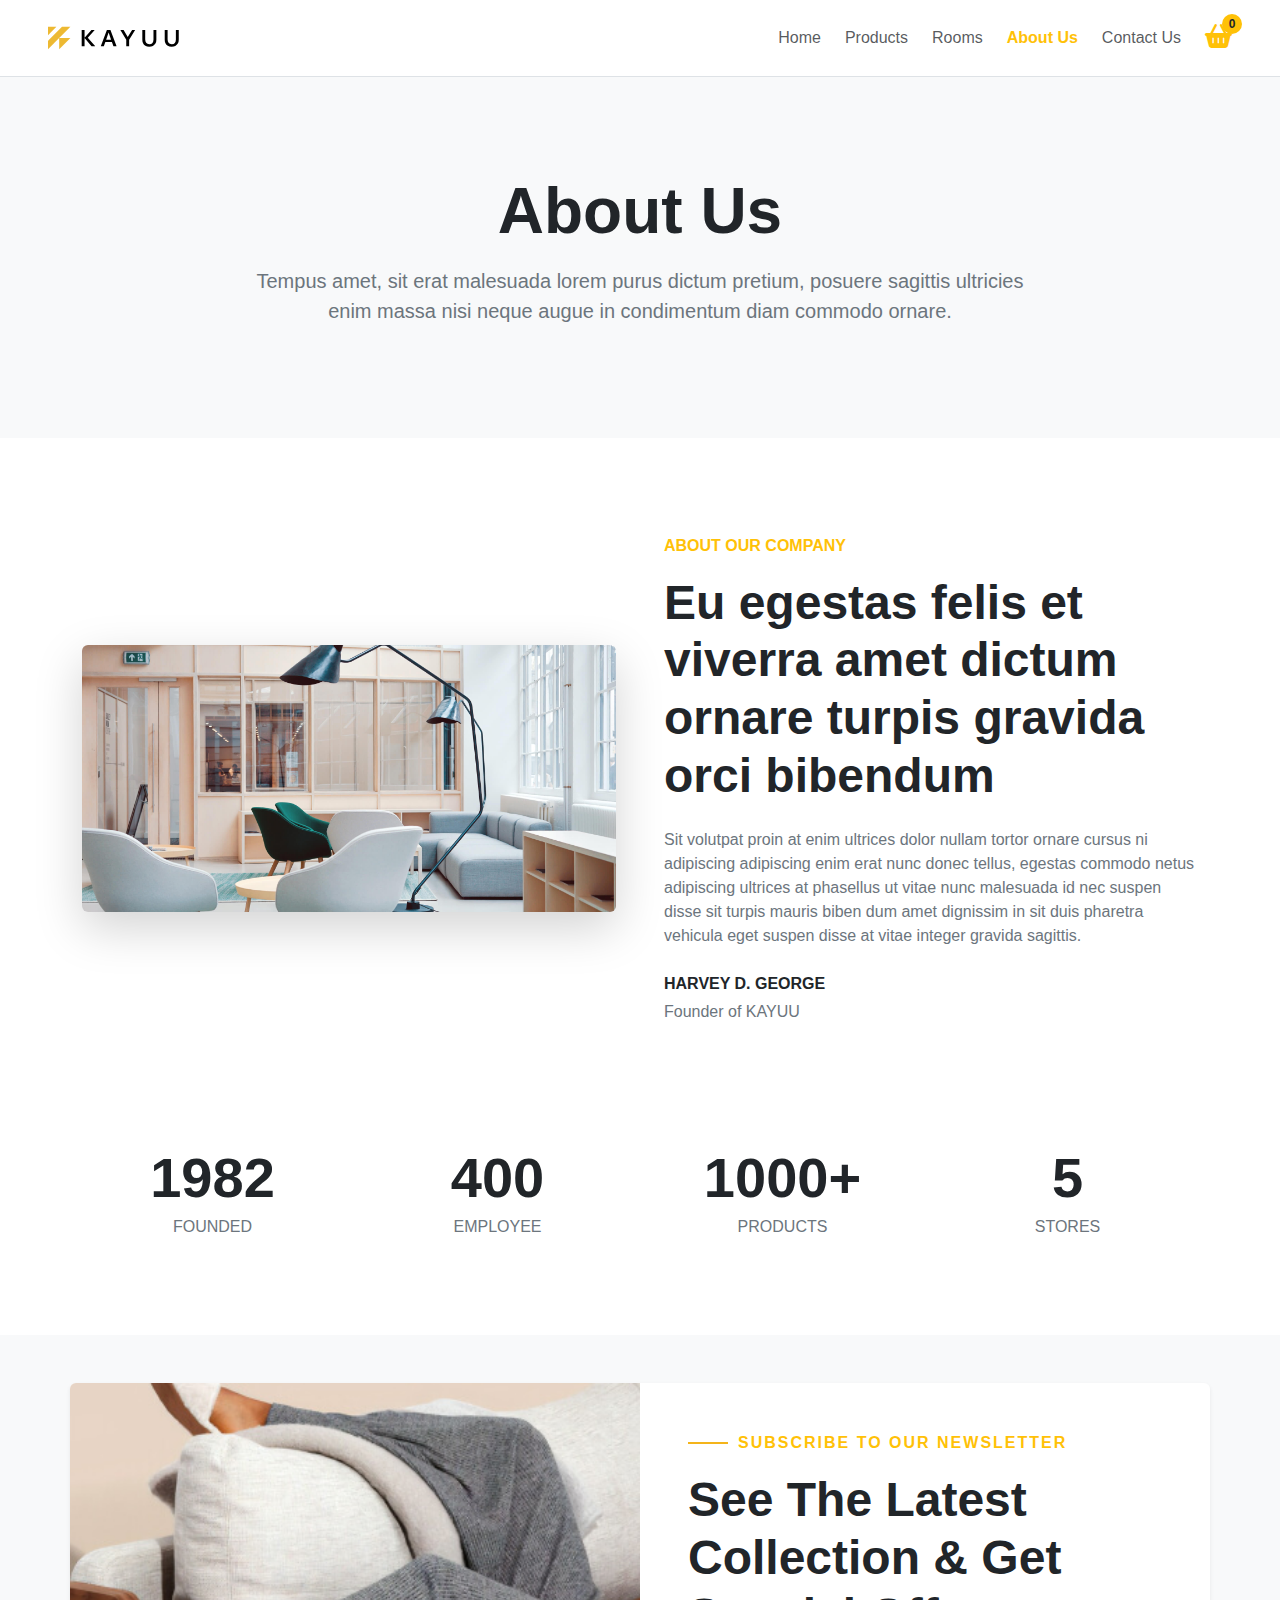
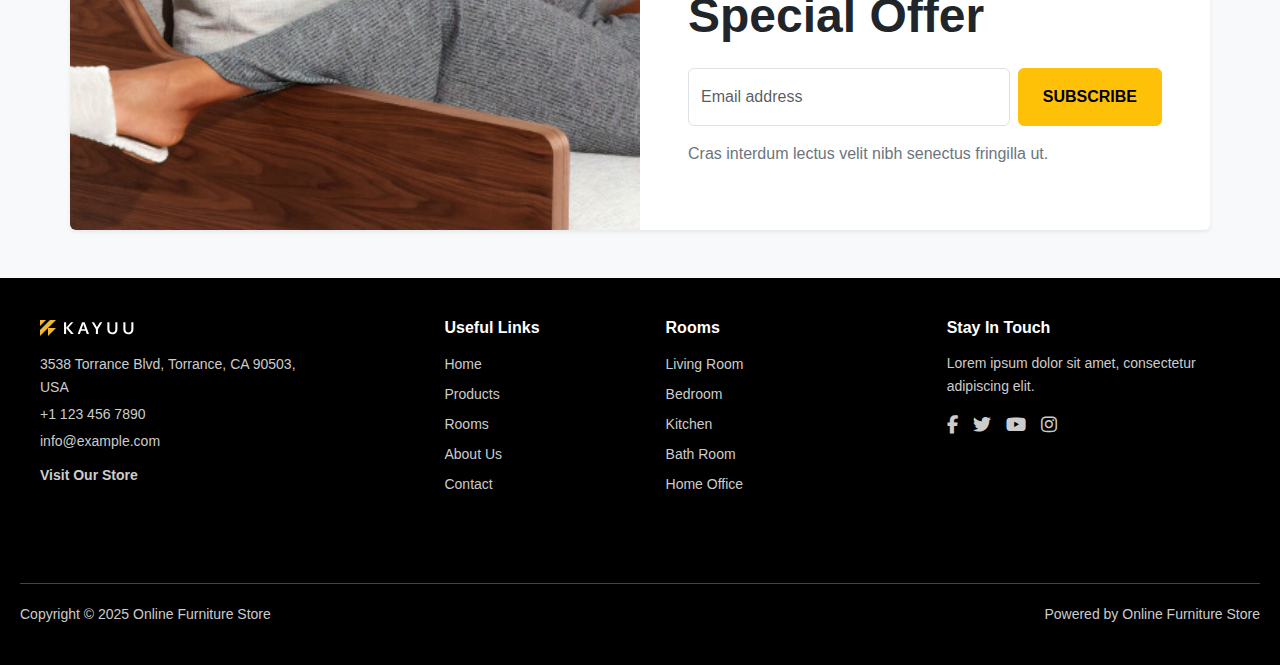
<file: aboutus.html>
<!DOCTYPE html>
<html lang="en">

<head>
  <meta charset="UTF-8">
  <meta name="viewport" content="width=device-width, initial-scale=1.0">
  <title>About Us - Online Furniture Store</title>
  <link href="https://cdn.jsdelivr.net/npm/bootstrap@5.3.3/dist/css/bootstrap.min.css" rel="stylesheet" />
  <link rel="stylesheet" href="https://cdnjs.cloudflare.com/ajax/libs/font-awesome/6.4.0/css/all.min.css" />
  <link rel="stylesheet" href="style.css">
</head>

<body id="top">
  <header class="bg-white border-bottom">
    <div class="container-fluid px-5">
      <div class="d-flex align-items-center py-4">
        <a href="index.html">
          <img src="img/kayuu-logo-dark.svg" alt="KAYUU logo" style="width: 140px" />
        </a>

        <nav class="d-none d-lg-block ms-auto">
          <ul class="list-unstyled d-flex gap-4 m-0">
            <li><a href="index.html" class="text-muted text-decoration-none">Home</a></li>
            <li><a href="product.html" class="text-muted text-decoration-none">Products</a></li>
            <li><a href="room.html" class="text-muted text-decoration-none">Rooms</a></li>
            <li><a href="aboutus.html" class="text-warning text-decoration-none fw-bold">About Us</a></li>
            <li><a href="contactus.html" class="text-muted text-decoration-none">Contact Us</a></li>
          </ul>
        </nav>

        <div class="cart cart-icon d-none d-lg-block position-relative ms-4">
          <i class="fa-solid fa-basket-shopping text-warning fs-4"></i>
          <span
            class="count cart-count position-absolute top-0 start-100 translate-middle badge rounded-circle bg-warning text-dark">0</span>
        </div>

        <div class="d-lg-none d-flex align-items-center gap-3 ms-auto">
          <div class="cart-icon position-relative">
            <i class="fa-solid fa-basket-shopping text-warning fs-4"></i>
            <span
              class="cart-count position-absolute top-0 start-100 translate-middle badge rounded-circle bg-warning text-dark"
              style="font-size: 0.7rem;">0</span>
          </div>
          <button class="btn btn-light border" type="button" data-bs-toggle="offcanvas" data-bs-target="#offcanvasNavbar"
            aria-controls="offcanvasNavbar">
            <i class="fa-solid fa-bars text-muted fs-4"></i>
          </button>
        </div>
      </div>
    </div>
  </header>

  <div class="offcanvas offcanvas-end bg-white" tabindex="-1" id="offcanvasNavbar"
    aria-labelledby="offcanvasNavbarLabel">
    <div class="offcanvas-header">
      <h5 class="offcanvas-title text-dark" id="offcanvasNavbarLabel">Menu</h5>
      <button type="button" class="btn-close" data-bs-dismiss="offcanvas" aria-label="Close"></button>
    </div>
    <div class="offcanvas-body">
      <ul class="navbar-nav justify-content-end flex-grow-1 pe-3">
        <li class="nav-item"><a class="nav-link text-dark" href="index.html">Home</a></li>
        <li class="nav-item"><a class="nav-link text-dark" href="#">Products</a></li>
        <li class="nav-item"><a class="nav-link text-dark" href="room.html">Rooms</a></li>
        <li class="nav-item"><a class="nav-link active text-warning fw-bold" aria-current="page" href="aboutus.html">About
            Us</a></li>
        <li class="nav-item"><a class="nav-link text-dark" href="contactus.html">Contact Us</a></li>
      </ul>
    </div>
  </div>

  <main>
    <section class="bg-light text-center py-5">
      <div class="container py-5">
        <h1 class="display-3 fw-bold mb-3">About Us</h1>
        <p class="lead text-secondary mx-auto" style="max-width: 800px">
          Tempus amet, sit erat malesuada lorem purus dictum pretium, posuere sagittis ultricies enim massa nisi neque
          augue in condimentum diam commodo ornare.
        </p>
      </div>
    </section>

    <section class="about-company-section py-5">
      <div class="container py-5">
        <div class="row g-5 align-items-center">
          <div class="col-12 col-lg-6">
            <img src="img/about-furniture-store-img.jpg" class="img-fluid rounded shadow-lg"
              alt="A well-lit and modern office space with a minimalist design" />
          </div>
          <div class="col-12 col-lg-6 text-center text-lg-start">
            <span class="tag text-uppercase text-warning fw-bold d-block mb-3">
              ABOUT OUR COMPANY
            </span>
            <h2 class="display-5 fw-bold mb-4">
              Eu egestas felis et viverra amet dictum ornare turpis gravida orci bibendum
            </h2>
            <p class="text-secondary mb-4">
              Sit volutpat proin at enim ultrices dolor nullam tortor ornare cursus ni adipiscing adipiscing enim erat
              nunc donec tellus, egestas commodo netus adipiscing ultrices at phasellus ut vitae nunc malesuada id nec
              suspen disse sit turpis mauris biben dum amet dignissim in sit duis pharetra vehicula eget suspen disse at
              vitae integer gravida sagittis.
            </p>
            <p class="fw-bold text-dark mb-1">HARVEY D. GEORGE</p>
            <p class="text-secondary mb-0">Founder of KAYUU</p>
          </div>
        </div>

        <div class="row text-center mt-5 pt-5 g-4">
          <div class="col-6 col-md-3">
            <div class="statistic-item">
              <h3 class="display-4 fw-bold text-dark mb-1">1982</h3>
              <p class="text-secondary text-uppercase mb-0">Founded</p>
            </div>
          </div>
          <div class="col-6 col-md-3">
            <div class="statistic-item">
              <h3 class="display-4 fw-bold text-dark mb-1">400</h3>
              <p class="text-secondary text-uppercase mb-0">Employee</p>
            </div>
          </div>
          <div class="col-6 col-md-3">
            <div class="statistic-item">
              <h3 class="display-4 fw-bold text-dark mb-1">1000+</h3>
              <p class="text-secondary text-uppercase mb-0">Products</p>
            </div>
          </div>
          <div class="col-6 col-md-3">
            <div class="statistic-item">
              <h3 class="display-4 fw-bold text-dark mb-1">5</h3>
              <p class="text-secondary text-uppercase mb-0">Stores</p>
            </div>
          </div>
        </div>
      </div>
    </section>

    <section class="newsletter-promo py-5 bg-light">
      <div class="container rounded shadow-sm bg-white overflow-hidden p-0">
        <div class="row g-0">
          <div class="col-12 col-lg-6">
            <div class="promo-image h-100">
              <img src="img/newsletter-banner-img.jpg" class="img-fluid w-100 h-100 object-fit-cover"
                alt="Person relaxing on a couch" />
            </div>
          </div>
          <div class="col-12 col-lg-6 d-flex flex-column justify-content-center p-5 text-center text-lg-start">
            <span class="tag text-uppercase text-warning fw-bold d-block mb-3">SUBSCRIBE TO OUR NEWSLETTER</span>
            <h2 class="display-5 fw-bold mb-4">See The Latest Collection & Get Special Offer</h2>
            <form action="#" method="post" class="newsletter-form d-flex flex-column flex-sm-row">
              <div class="flex-grow-1 mb-3 mb-sm-0 me-sm-2">
                <input type="email" name="email" class="form-control rounded-2 py-3" placeholder="Email address"
                  required />
              </div>
              <button type="submit" class="btn btn-warning py-3 px-4 fw-bold">SUBSCRIBE</button>
            </form>
            <p class="mt-3 text-secondary">
              Cras interdum lectus velit nibh senectus fringilla ut.
            </p>
          </div>
        </div>
      </div>
    </section>
  </main>

  <footer style="background-color: #000000; color: #ffffff; padding: 40px 20px;">
    <div class="container-fluid">
      <div class="row justify-content-between" style="padding-bottom: 25px; margin-bottom: 20px;">
        <div class="col-lg-3 col-md-6 mb-3" style="padding-left: 20px; padding-right: 20px;"> <img
            src="img/kayuu-logo-white.svg" alt="KAYUU" style="width: 100px; margin-bottom: 15px;" />
          <p style="color: #cccccc; font-size: 14px; line-height: 1.6; margin-bottom: 5px;">3538 Torrance Blvd,
            Torrance, CA 90503, USA</p>
          <p style="color: #cccccc; font-size: 14px; line-height: 1.6; margin-bottom: 5px;">+1 123 456 7890</p>
          <p style="color: #cccccc; font-size: 14px; line-height: 1.6; margin-bottom: 10px;">info@example.com</p> <a
            href="#" style="color: #cccccc; font-size: 14px; font-weight: 600; text-decoration: none;">Visit Our
            Store</a>
        </div>
        <div class="col-lg-2 col-md-3 col-6 mb-3" style="padding-left: 80px; padding-right: 20px;">
          <h5 style="color: #ffffff; font-size: 16px; font-weight: 600; margin-bottom: 15px;">Useful Links</h5>
          <ul style="list-style: none; padding: 0; margin: 0;">
            <li style="margin-bottom: 6px;"><a href="index.html"
                style="color: #cccccc; font-size: 14px; text-decoration: none;">Home</a></li>
            <li style="margin-bottom: 6px;"><a href="product.html"
                style="color: #cccccc; font-size: 14px; text-decoration: none;">Products</a></li>
            <li style="margin-bottom: 6px;"><a href="room.html"
                style="color: #cccccc; font-size: 14px; text-decoration: none;">Rooms</a></li>
            <li style="margin-bottom: 6px;"><a href="aboutus.html"
                style="color: #cccccc; font-size: 14px; text-decoration: none;">About Us</a></li>
            <li style="margin-bottom: 6px;"><a href="contactus.html"
                style="color: #cccccc; font-size: 14px; text-decoration: none;">Contact</a></li>
          </ul>
        </div>
        <div class="col-lg-2 col-md-3 col-6 mb-3" style="padding-left: 60px; padding-right: 20px;">
          <h5 style="color: #ffffff; font-size: 16px; font-weight: 600; margin-bottom: 15px;">Rooms</h5>
          <ul style="list-style: none; padding: 0; margin: 0;">
            <li style="margin-bottom: 6px;"><a href="#"
                style="color: #cccccc; font-size: 14px; text-decoration: none;">Living Room</a></li>
            <li style="margin-bottom: 6px;"><a href="#"
                style="color: #cccccc; font-size: 14px; text-decoration: none;">Bedroom</a></li>
            <li style="margin-bottom: 6px;"><a href="#"
                style="color: #cccccc; font-size: 14px; text-decoration: none;">Kitchen</a></li>
            <li style="margin-bottom: 6px;"><a href="#"
                style="color: #cccccc; font-size: 14px; text-decoration: none;">Bath Room</a></li>
            <li style="margin-bottom: 6px;"><a href="#"
                style="color: #cccccc; font-size: 14px; text-decoration: none;">Home Office</a></li>
          </ul>
        </div>
        <div class="col-lg-4 col-md-12 mb-3" style="padding-left: 100px; padding-right: 20px;">
          <h5 style="color: #ffffff; font-size: 16px; font-weight: 600; margin-bottom: 15px;">Stay In Touch</h5>
          <p style="color: #cccccc; font-size: 14px; line-height: 1.6; margin-bottom: 15px; max-width: 300px;">Lorem
            ipsum dolor sit amet, consectetur adipiscing elit.</p>
          <div style="display: flex; gap: 15px;"> <a href="#" style="color: #cccccc; font-size: 18px;"><i
                class="fa-brands fa-facebook-f"></i></a> <a href="#" style="color: #cccccc; font-size: 18px;"><i
                class="fa-brands fa-twitter"></i></a> <a href="#" style="color: #cccccc; font-size: 18px;"><i
                class="fa-brands fa-youtube"></i></a> <a href="#" style="color: #cccccc; font-size: 18px;"><i
                class="fa-brands fa-instagram"></i></a> </div>
        </div>
      </div>
    </div>
    <div
      style="border-top: 1px solid #444; margin: 20px 0 0 0; padding-top: 20px; display: flex; justify-content: space-between; align-items: center; flex-wrap: wrap; text-align: center;">
      <p style="color: #cccccc; font-size: 14px; margin: 0;">Copyright © 2025 Online Furniture Store</p>
      <p style="color: #cccccc; font-size: 14px; margin: 0;">Powered by Online Furniture Store</p>
    </div>
  </footer>
  <div id="shopping-cart-popup" class="shopping-cart-popup">
    <div class="cart-header">
      <h4>Shopping Cart</h4>
      <button id="close-cart-btn" class="btn-close" aria-label="Close"></button>
    </div>
    <div class="cart-items-container" id="popup-cart-items">
      <div class="empty-cart text-center py-4">
        <i class="fas fa-shopping-cart text-muted mb-3" style="font-size: 3rem;"></i>
        <p class="text-muted">Your cart is empty</p>
      </div>
    </div>
    <div class="cart-footer">
      <div class="d-flex justify-content-between align-items-center mb-3">
        <h5 class="fw-semibold">Subtotal:</h5>
        <h5 id="cart-subtotal" class="fw-bold">$0.00</h5>
      </div>
      <a href="cart.html" class="btn btn-warning w-100 mb-2 fw-bold">VIEW CART</a>
      <a href="checkout.html" class="btn btn-dark w-100 fw-bold">CHECKOUT</a>
    </div>
  </div>

  <div id="add-to-cart-notification" class="add-to-cart-notification"></div>

  <!-- -->
  <script src="https://cdn.jsdelivr.net/npm/bootstrap@5.3.3/dist/js/bootstrap.bundle.min.js"></script>
  <script src="cart-common.js"></script>
  <script src="cart.js"></script>
</body>

</html>
</file>
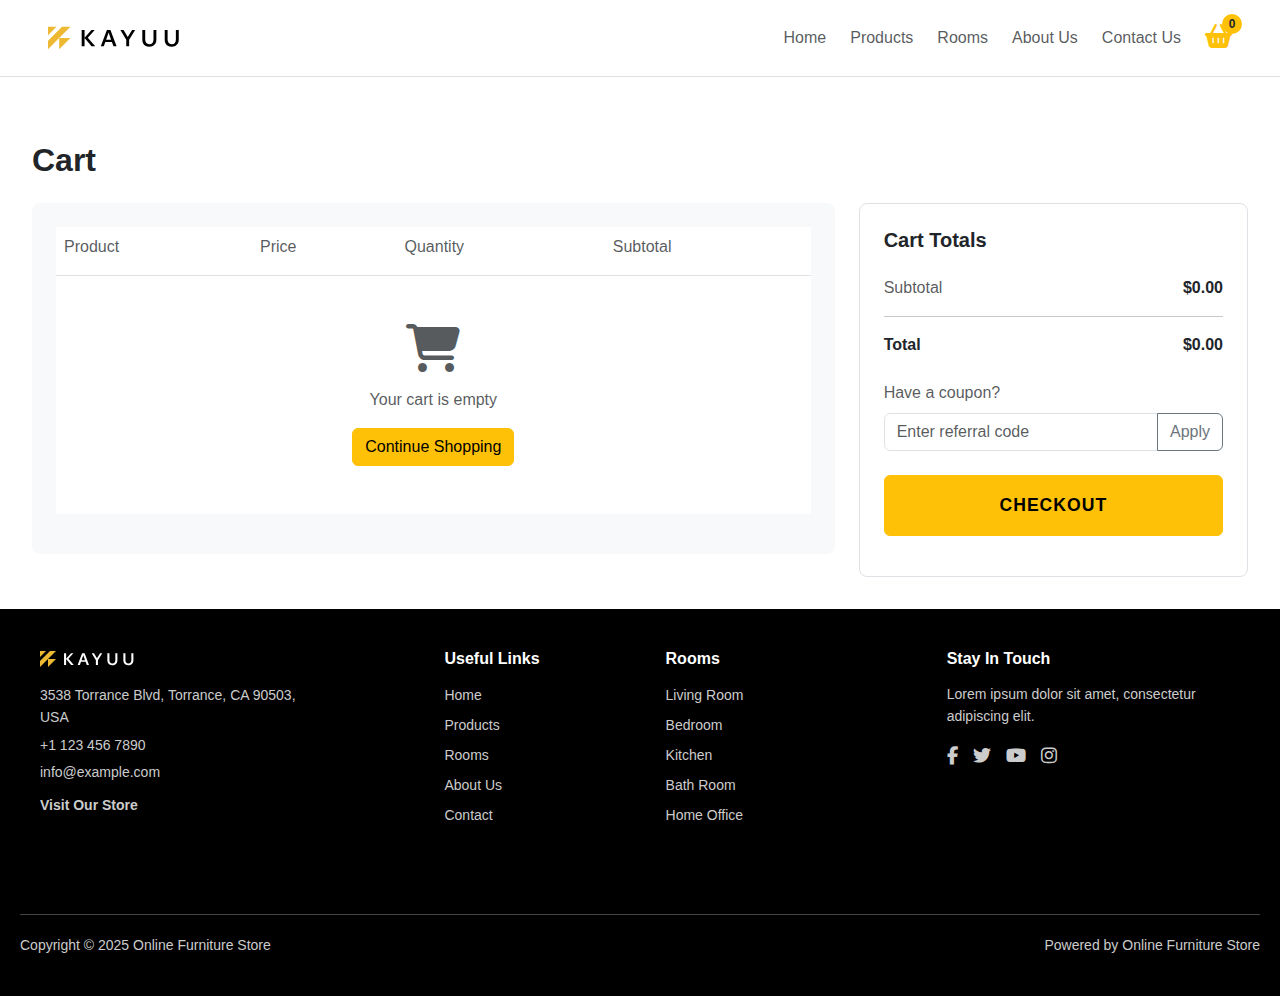
<file: cart.html>
<!DOCTYPE html>
<html lang="en">

<head>
    <meta charset="UTF-8">
    <meta name="viewport" content="width=device-width, initial-scale=1.0">
    <title>Cart - Online Furniture Store</title>
    <link href="https://cdn.jsdelivr.net/npm/bootstrap@5.3.3/dist/css/bootstrap.min.css" rel="stylesheet">
    <link rel="stylesheet" href="https://cdnjs.cloudflare.com/ajax/libs/font-awesome/6.5.1/css/all.min.css">
    <link rel="stylesheet" href="style.css">
</head>

<body>
    <header class="bg-white border-bottom">
        <div class="container-fluid px-5">
            <div class="d-flex align-items-center py-4">
                <a href="index.html">
                    <img src="img/kayuu-logo-dark.svg" alt="KAYUU logo" style="width: 140px" />
                </a>
                <nav class="d-none d-lg-block ms-auto">
                    <ul class="list-unstyled d-flex gap-4 m-0">
                        <li><a href="index.html" class="text-muted text-decoration-none">Home</a></li>
                        <li><a href="product.html" class="text-muted text-decoration-none">Products</a></li>
                        <li><a href="room.html" class="text-muted text-decoration-none">Rooms</a></li>
                        <li><a href="aboutus.html" class="text-muted text-decoration-none">About Us</a></li>
                        <li><a href="contactus.html" class="text-muted text-decoration-none">Contact Us</a></li>
                    </ul>
                </nav>
                <div class="cart d-none d-lg-block position-relative ms-4 cart-icon">
                    <i class="fa-solid fa-basket-shopping text-warning fs-4"></i>
                    <span
                        class="count position-absolute top-0 start-100 translate-middle badge rounded-circle bg-warning text-dark cart-count">0</span>
                </div>
                <div class="d-lg-none d-flex align-items-center gap-3 ms-auto">
                    <div class="cart-icon">
                        <i class="fa-solid fa-basket-shopping text-warning fs-4"></i>
                        <span
                            class="count position-absolute top-0 start-100 translate-middle badge rounded-circle bg-warning text-dark cart-count">0</span>
                    </div>
                    <button class="btn btn-light border" type="button" data-bs-toggle="offcanvas"
                        data-bs-target="#offcanvasNavbar" aria-controls="offcanvasNavbar">
                        <i class="fa-solid fa-bars text-muted fs-4"></i>
                    </button>
                </div>
            </div>
        </div>
    </header>

    <div class="offcanvas offcanvas-end bg-white" tabindex="-1" id="offcanvasNavbar"
        aria-labelledby="offcanvasNavbarLabel">
        <div class="offcanvas-header">
            <h5 class="offcanvas-title text-dark" id="offcanvasNavbarLabel">Menu</h5>
            <button type="button" class="btn-close" data-bs-dismiss="offcanvas"
                aria-label="Close"></button>
        </div>
        <div class="offcanvas-body">
            <ul class="navbar-nav justify-content-end flex-grow-1 pe-3">
                <li class="nav-item"><a class="nav-link text-dark" href="index.html">Home</a></li>
                <li class="nav-item"><a class="nav-link text-dark" href="product.html">Products</a></li>
                <li class="nav-item"><a class="nav-link text-dark" href="room.html">Rooms</a></li>
                <li class="nav-item"><a class="nav-link text-dark" href="aboutus.html">About Us</a></li>
                <li class="nav-item"><a class="nav-link text-dark" href="contactus.html">Contact Us</a></li>
            </ul>
        </div>
    </div>

    <!-- Cart Content -->
    <div class="container-fluid" style="margin-top: 2rem; padding: 2rem;">
        <div class="row">
            <div class="col-12">
                <h2 class="fw-bold mb-4">Cart</h2>
            </div>
        </div>

        <div class="row">
            <!-- Cart Items Table -->
            <div class="col-lg-8">
                <div class="bg-light rounded-3 p-4">
                    <table class="table table-borderless">
                        <thead>
                            <tr class="border-bottom">
                                <th class="text-muted fw-normal pb-3">Product</th>
                                <th class="text-muted fw-normal pb-3">Price</th>
                                <th class="text-muted fw-normal pb-3">Quantity</th>
                                <th class="text-muted fw-normal pb-3">Subtotal</th>
                            </tr>
                        </thead>
                        <tbody id="cart-table-body">
                            <!-- Dynamic cart items will be inserted here -->
                        </tbody>
                    </table>
                </div>
            </div>

            <!-- Cart Totals -->
            <div class="col-lg-4">
                <div class="bg-white border rounded-3 p-4">
                    <h5 class="fw-bold mb-4">Cart Totals</h5>

                    <div class="d-flex justify-content-between mb-3">
                        <span class="text-muted">Subtotal</span>
                        <span class="fw-bold" id="cart-subtotal">$674.25</span>
                    </div>

                    <hr>

                    <div class="d-flex justify-content-between mb-4">
                        <span class="fw-bold">Total</span>
                        <span class="fw-bold" id="cart-total">$674.25</span>
                    </div>

                    <div class="mb-4">
                        <p class="text-muted mb-2">Have a coupon?</p>
                        <div class="input-group">
                            <input type="text" class="form-control" placeholder="Enter referral code"
                                id="referral-code">
                            <button class="btn btn-outline-secondary" type="button" id="apply-code">Apply</button>
                        </div>
                    </div>

                    <a href="checkout.html"
                        class="btn btn-warning w-100 fw-bold py-3 mb-3 text-decoration-none text-center d-block"
                        style="font-size: 1.1rem; letter-spacing: 1px;">
                        CHECKOUT
                    </a>
                </div>


            </div>
        </div>
    </div>

    <footer style="background-color: #000000; color: #ffffff; padding: 40px 20px;">
        <div class="container-fluid">
            <div class="row justify-content-between" style="padding-bottom: 25px; margin-bottom: 20px;">
                <div class="col-lg-3 col-md-6 mb-3" style="padding-left: 20px; padding-right: 20px;"> <img
                        src="img/kayuu-logo-white.svg" alt="KAYUU" style="width: 100px; margin-bottom: 15px;" />
                    <p style="color: #cccccc; font-size: 14px; line-height: 1.6; margin-bottom: 5px;">3538 Torrance
                        Blvd, Torrance, CA 90503, USA</p>
                    <p style="color: #cccccc; font-size: 14px; line-height: 1.6; margin-bottom: 5px;">+1 123 456 7890
                    </p>
                    <p style="color: #cccccc; font-size: 14px; line-height: 1.6; margin-bottom: 10px;">info@example.com
                    </p> <a href="#"
                        style="color: #cccccc; font-size: 14px; font-weight: 600; text-decoration: none;">Visit Our
                        Store</a>
                </div>
                <div class="col-lg-2 col-md-3 col-6 mb-3" style="padding-left: 80px; padding-right: 20px;">
                    <h5 style="color: #ffffff; font-size: 16px; font-weight: 600; margin-bottom: 15px;">Useful Links
                    </h5>
                    <ul style="list-style: none; padding: 0; margin: 0;">
                        <li style="margin-bottom: 6px;"><a href="index.html"
                                style="color: #cccccc; font-size: 14px; text-decoration: none;">Home</a></li>
                        <li style="margin-bottom: 6px;"><a href="product.html"
                                style="color: #cccccc; font-size: 14px; text-decoration: none;">Products</a></li>
                        <li style="margin-bottom: 6px;"><a href="room.html"
                                style="color: #cccccc; font-size: 14px; text-decoration: none;">Rooms</a></li>
                        <li style="margin-bottom: 6px;"><a href="aboutus.html"
                                style="color: #cccccc; font-size: 14px; text-decoration: none;">About Us</a></li>
                        <li style="margin-bottom: 6px;"><a href="contactus.html"
                                style="color: #cccccc; font-size: 14px; text-decoration: none;">Contact</a></li>
                    </ul>
                </div>
                <div class="col-lg-2 col-md-3 col-6 mb-3" style="padding-left: 60px; padding-right: 20px;">
                    <h5 style="color: #ffffff; font-size: 16px; font-weight: 600; margin-bottom: 15px;">Rooms</h5>
                    <ul style="list-style: none; padding: 0; margin: 0;">
                        <li style="margin-bottom: 6px;"><a href="#"
                                style="color: #cccccc; font-size: 14px; text-decoration: none;">Living Room</a></li>
                        <li style="margin-bottom: 6px;"><a href="#"
                                style="color: #cccccc; font-size: 14px; text-decoration: none;">Bedroom</a></li>
                        <li style="margin-bottom: 6px;"><a href="#"
                                style="color: #cccccc; font-size: 14px; text-decoration: none;">Kitchen</a></li>
                        <li style="margin-bottom: 6px;"><a href="#"
                                style="color: #cccccc; font-size: 14px; text-decoration: none;">Bath Room</a></li>
                        <li style="margin-bottom: 6px;"><a href="#"
                                style="color: #cccccc; font-size: 14px; text-decoration: none;">Home Office</a></li>
                    </ul>
                </div>
                <div class="col-lg-4 col-md-12 mb-3" style="padding-left: 100px; padding-right: 20px;">
                    <h5 style="color: #ffffff; font-size: 16px; font-weight: 600; margin-bottom: 15px;">Stay In Touch
                    </h5>
                    <p
                        style="color: #cccccc; font-size: 14px; line-height: 1.6; margin-bottom: 15px; max-width: 300px;">
                        Lorem ipsum dolor sit amet, consectetur adipiscing elit.</p>
                    <div style="display: flex; gap: 15px;"> <a href="#" style="color: #cccccc; font-size: 18px;"><i
                                class="fa-brands fa-facebook-f"></i></a> <a href="#"
                            style="color: #cccccc; font-size: 18px;"><i class="fa-brands fa-twitter"></i></a> <a
                            href="#" style="color: #cccccc; font-size: 18px;"><i class="fa-brands fa-youtube"></i></a>
                        <a href="#" style="color: #cccccc; font-size: 18px;"><i class="fa-brands fa-instagram"></i></a>
                    </div>
                </div>
            </div>
        </div>
        <div
            style="border-top: 1px solid #444; margin: 20px 0 0 0; padding-top: 20px; display: flex; justify-content: space-between; align-items: center; flex-wrap: wrap; text-align: center;">
            <p style="color: #cccccc; font-size: 14px; margin: 0;">Copyright © 2025 Online Furniture Store</p>
            <p style="color: #cccccc; font-size: 14px; margin: 0;">Powered by Online Furniture Store</p>
        </div>
    </footer>


    <script src="https://cdn.jsdelivr.net/npm/bootstrap@5.3.3/dist/js/bootstrap.bundle.min.js"></script>
    <script>
        document.addEventListener('DOMContentLoaded', function () {
            let cart = JSON.parse(localStorage.getItem('cart')) || [];

            // Update cart display
            function updateCartDisplay() {
                const tbody = document.getElementById('cart-table-body');
                const cartCount = document.querySelector('.cart .count');

                if (cart.length === 0) {
                    tbody.innerHTML = `
                        <tr>
                            <td colspan="4" class="text-center py-5">
                                <i class="fas fa-shopping-cart text-muted mb-3" style="font-size: 3rem;"></i>
                                <p class="text-muted">Your cart is empty</p>
                                <a href="index.html" class="btn btn-warning">Continue Shopping</a>
                            </td>
                        </tr>
                    `;
                    document.getElementById('cart-subtotal').textContent = '$0.00';
                    document.getElementById('cart-total').textContent = '$0.00';
                    cartCount.textContent = '0';
                    return;
                }

                let html = '';
                let subtotal = 0;

                cart.forEach(item => {
                    const itemTotal = item.price * item.quantity;
                    subtotal += itemTotal;

                    html += `
                        <tr class="border-bottom cart-item" data-id="${item.id}">
                            <td class="py-4">
                                <div class="d-flex align-items-center">
                                    <img src="${item.image}" alt="${item.name}" 
                                         class="me-3" style="width: 80px; height: 80px; object-fit: cover; border-radius: 8px;">
                                    <h6 class="mb-0 fw-semibold">${item.name}</h6>
                                </div>
                            </td>
                            <td class="py-4 fw-bold item-price">$${item.price.toFixed(2)}</td>
                            <td class="py-4">
                                <div class="d-flex align-items-center">
                                    <button class="btn btn-outline-secondary btn-sm px-2 decrease-qty" style="width: 35px; height: 35px;">-</button>
                                    <span class="mx-3 fw-bold quantity">${item.quantity}</span>
                                    <button class="btn btn-outline-secondary btn-sm px-2 increase-qty" style="width: 35px; height: 35px;">+</button>
                                </div>
                            </td>
                            <td class="py-4 fw-bold item-subtotal">$${itemTotal.toFixed(2)}</td>
                        </tr>
                    `;
                });

                tbody.innerHTML = html;
                document.getElementById('cart-subtotal').textContent = `$${subtotal.toFixed(2)}`;
                document.getElementById('cart-total').textContent = `$${subtotal.toFixed(2)}`;
                cartCount.textContent = cart.length;
            }

            // Save cart to localStorage
            function saveCart() {
                localStorage.setItem('cart', JSON.stringify(cart));
            }

            // Event handlers
            document.addEventListener('click', function (e) {
                // Increase quantity
                if (e.target.classList.contains('increase-qty')) {
                    const row = e.target.closest('.cart-item');
                    const productId = row.getAttribute('data-id');
                    const cartItem = cart.find(item => item.id == productId);

                    if (cartItem) {
                        cartItem.quantity++;
                        saveCart();
                        updateCartDisplay();
                    }
                }

                // Decrease quantity - remove product if quantity becomes 0
                if (e.target.classList.contains('decrease-qty')) {
                    const row = e.target.closest('.cart-item');
                    const productId = row.getAttribute('data-id');
                    const cartItem = cart.find(item => item.id == productId);

                    if (cartItem) {
                        if (cartItem.quantity > 1) {
                            cartItem.quantity--;
                        } else {
                            cart = cart.filter(item => item.id != productId);
                        }
                        saveCart();
                        updateCartDisplay();
                    }
                }


            });

            // Apply referral code
            document.getElementById('apply-code').addEventListener('click', function () {
                const code = document.getElementById('referral-code').value.trim();
                if (code) {
                    if (code.toLowerCase() === 'save10') {
                        alert('Referral code applied! 10% discount added.');
                    } else {
                        alert('Invalid referral code.');
                    }
                }
            });

            // Initialize
            updateCartDisplay();
        });
    </script>
</body>

</html>
</file>
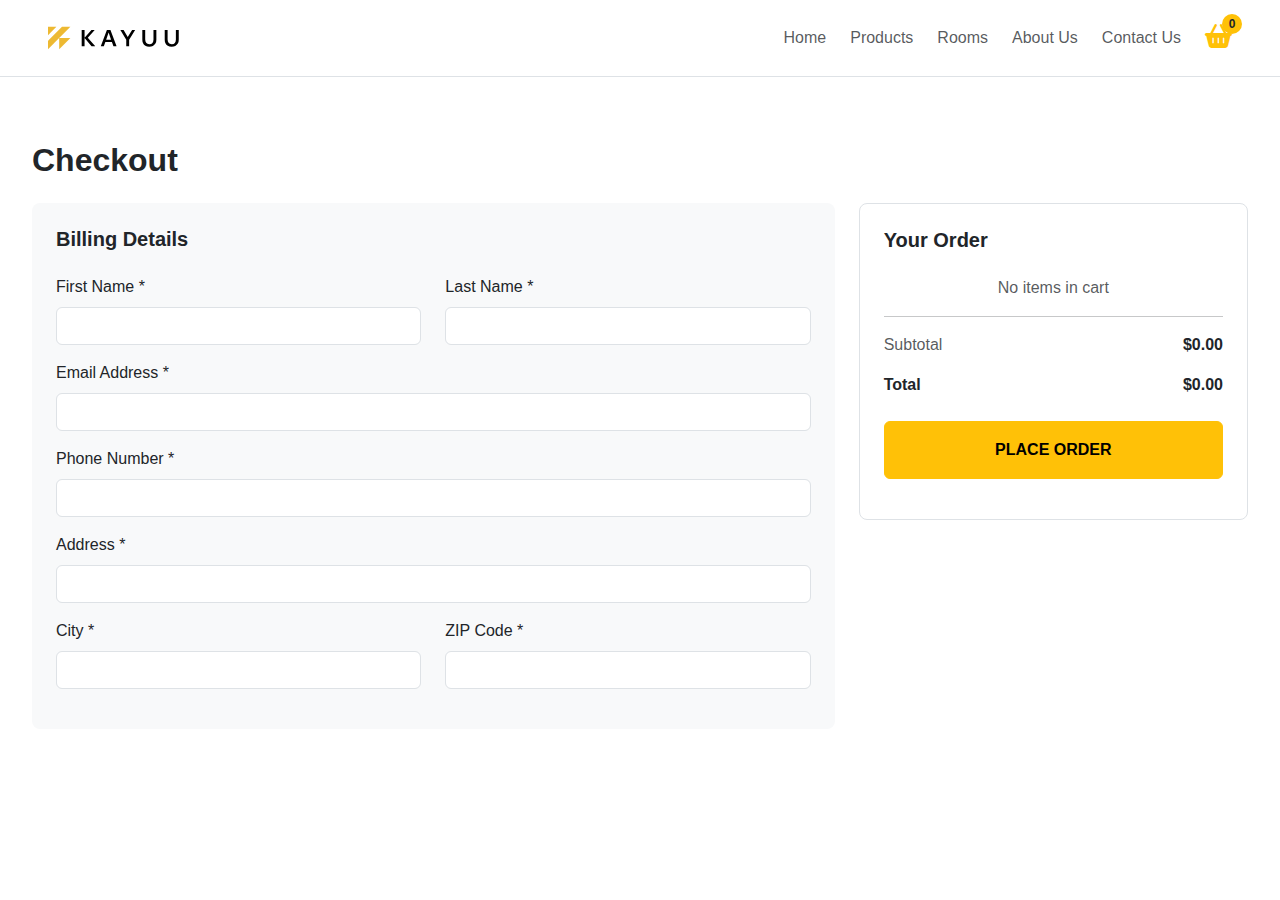
<file: checkout.html>
<!DOCTYPE html>
<html lang="en">
<head>
    <meta charset="UTF-8">
    <meta name="viewport" content="width=device-width, initial-scale=1.0">
    <title>Checkout - Online Furniture Store</title>
    <link href="https://cdn.jsdelivr.net/npm/bootstrap@5.3.3/dist/css/bootstrap.min.css" rel="stylesheet">
    <link rel="stylesheet" href="https://cdnjs.cloudflare.com/ajax/libs/font-awesome/6.5.1/css/all.min.css">
    <link rel="stylesheet" href="style.css">
</head>
<body>
    <header class="bg-white border-bottom">
        <div class="container-fluid px-5">
            <div class="d-flex align-items-center py-4">
                <a href="index.html">
                    <img src="img/kayuu-logo-dark.svg" alt="KAYUU logo" style="width: 140px" />
                </a>
                <nav class="d-none d-lg-block ms-auto">
                    <ul class="list-unstyled d-flex gap-4 m-0">
                        <li><a href="index.html" class="text-muted text-decoration-none">Home</a></li>
                        <li><a href="product.html" class="text-muted text-decoration-none">Products</a></li>
                        <li><a href="room.html" class="text-muted text-decoration-none">Rooms</a></li>
                        <li><a href="aboutus.html" class="text-muted text-decoration-none">About Us</a></li>
                        <li><a href="contactus.html" class="text-muted text-decoration-none">Contact Us</a></li>
                    </ul>
                </nav>
                <div class="cart d-none d-lg-block position-relative ms-4 cart-icon">
                    <i class="fa-solid fa-basket-shopping text-warning fs-4"></i>
                    <span class="count position-absolute top-0 start-100 translate-middle badge rounded-circle bg-warning text-dark cart-count">0</span>
                </div>
                <div class="d-lg-none ms-auto">
                    <button class="btn btn-light border" type="button" data-bs-toggle="offcanvas" data-bs-target="#offcanvasNavbar" aria-controls="offcanvasNavbar">
                        <i class="fa-solid fa-bars text-muted fs-4"></i>
                    </button>
                </div>
            </div>
        </div>
    </header>

    <div class="offcanvas offcanvas-end bg-white" tabindex="-1" id="offcanvasNavbar" aria-labelledby="offcanvasNavbarLabel">
        <div class="offcanvas-header">
            <h5 class="offcanvas-title text-dark" id="offcanvasNavbarLabel">Menu</h5>
            <button type="button" class="btn-close" data-bs-dismiss="offcanvas" aria-label="Close"></button>
        </div>
        <div class="offcanvas-body">
            <ul class="navbar-nav justify-content-end flex-grow-1 pe-3">
                <li class="nav-item"><a class="nav-link text-dark" href="index.html">Home</a></li>
                <li class="nav-item"><a class="nav-link text-dark" href="product.html">Products</a></li>
                <li class="nav-item"><a class="nav-link text-dark" href="room.html">Rooms</a></li>
                <li class="nav-item"><a class="nav-link text-dark" href="aboutus.html">About Us</a></li>
                <li class="nav-item"><a class="nav-link text-dark" href="contactus.html">Contact Us</a></li>
            </ul>
        </div>
    </div>

    <div class="container-fluid" style="margin-top: 2rem; padding: 2rem;">
        <div class="row">
            <div class="col-12">
                <h2 class="fw-bold mb-4">Checkout</h2>
            </div>
        </div>

        <div class="row">
            <div class="col-lg-8">
                <div class="bg-light rounded-3 p-4 mb-4">
                    <h5 class="fw-bold mb-4">Billing Details</h5>
                    <form id="checkout-form">
                        <div class="row">
                            <div class="col-md-6 mb-3">
                                <label class="form-label">First Name *</label>
                                <input type="text" class="form-control" required>
                            </div>
                            <div class="col-md-6 mb-3">
                                <label class="form-label">Last Name *</label>
                                <input type="text" class="form-control" required>
                            </div>
                        </div>
                        <div class="mb-3">
                            <label class="form-label">Email Address *</label>
                            <input type="email" class="form-control" required>
                        </div>
                        <div class="mb-3">
                            <label class="form-label">Phone Number *</label>
                            <input type="tel" class="form-control" required>
                        </div>
                        <div class="mb-3">
                            <label class="form-label">Address *</label>
                            <input type="text" class="form-control" required>
                        </div>
                        <div class="row">
                            <div class="col-md-6 mb-3">
                                <label class="form-label">City *</label>
                                <input type="text" class="form-control" required>
                            </div>
                            <div class="col-md-6 mb-3">
                                <label class="form-label">ZIP Code *</label>
                                <input type="text" class="form-control" required>
                            </div>
                        </div>
                    </form>
                </div>
            </div>

            <div class="col-lg-4">
                <div class="bg-white border rounded-3 p-4">
                    <h5 class="fw-bold mb-4">Your Order</h5>
                    
                    <div id="checkout-items">
                        <!-- Dynamic order items -->
                    </div>
                    
                    <hr>
                    
                    <div class="d-flex justify-content-between mb-3">
                        <span class="text-muted">Subtotal</span>
                        <span class="fw-bold" id="checkout-subtotal">$0.00</span>
                    </div>
                    
                    <div class="d-flex justify-content-between mb-4">
                        <span class="fw-bold">Total</span>
                        <span class="fw-bold" id="checkout-total">$0.00</span>
                    </div>
                    
                    <button class="btn btn-warning w-100 fw-bold py-3 mb-3" id="place-order-btn">
                        PLACE ORDER
                    </button>
                </div>
            </div>
        </div>
    </div>

    <script src="https://cdn.jsdelivr.net/npm/bootstrap@5.3.3/dist/js/bootstrap.bundle.min.js"></script>
    <script>
        document.addEventListener('DOMContentLoaded', function() {
            const cart = JSON.parse(localStorage.getItem('cart')) || [];
            
            function updateCheckoutDisplay() {
                const itemsContainer = document.getElementById('checkout-items');
                
                if (cart.length === 0) {
                    itemsContainer.innerHTML = '<p class="text-center text-muted">No items in cart</p>';
                    document.getElementById('checkout-subtotal').textContent = '$0.00';
                    document.getElementById('checkout-total').textContent = '$0.00';
                    return;
                }
                
                let html = '';
                let subtotal = 0;
                
                cart.forEach(item => {
                    const itemTotal = item.price * item.quantity;
                    subtotal += itemTotal;
                    
                    html += `
                        <div class="d-flex justify-content-between align-items-center mb-3">
                            <div class="d-flex align-items-center">
                                <img src="${item.image}" alt="${item.name}" style="width: 50px; height: 50px; object-fit: cover; border-radius: 8px;" class="me-3">
                                <div>
                                    <h6 class="mb-0">${item.name}</h6>
                                    <small class="text-muted">Qty: ${item.quantity}</small>
                                </div>
                            </div>
                            <span class="fw-bold">$${itemTotal.toFixed(2)}</span>
                        </div>
                    `;
                });
                
                itemsContainer.innerHTML = html;
                document.getElementById('checkout-subtotal').textContent = `$${subtotal.toFixed(2)}`;
                document.getElementById('checkout-total').textContent = `$${subtotal.toFixed(2)}`;
            }
            
            document.getElementById('place-order-btn').addEventListener('click', function() {
                const form = document.getElementById('checkout-form');
                if (form.checkValidity()) {
                    alert('Order placed successfully! Thank you for your purchase.');
                    localStorage.removeItem('cart');
                    window.location.href = 'index.html';
                } else {
                    form.reportValidity();
                }
            });
            
            updateCheckoutDisplay();
        });
    </script>
</body>
</html>
</file>
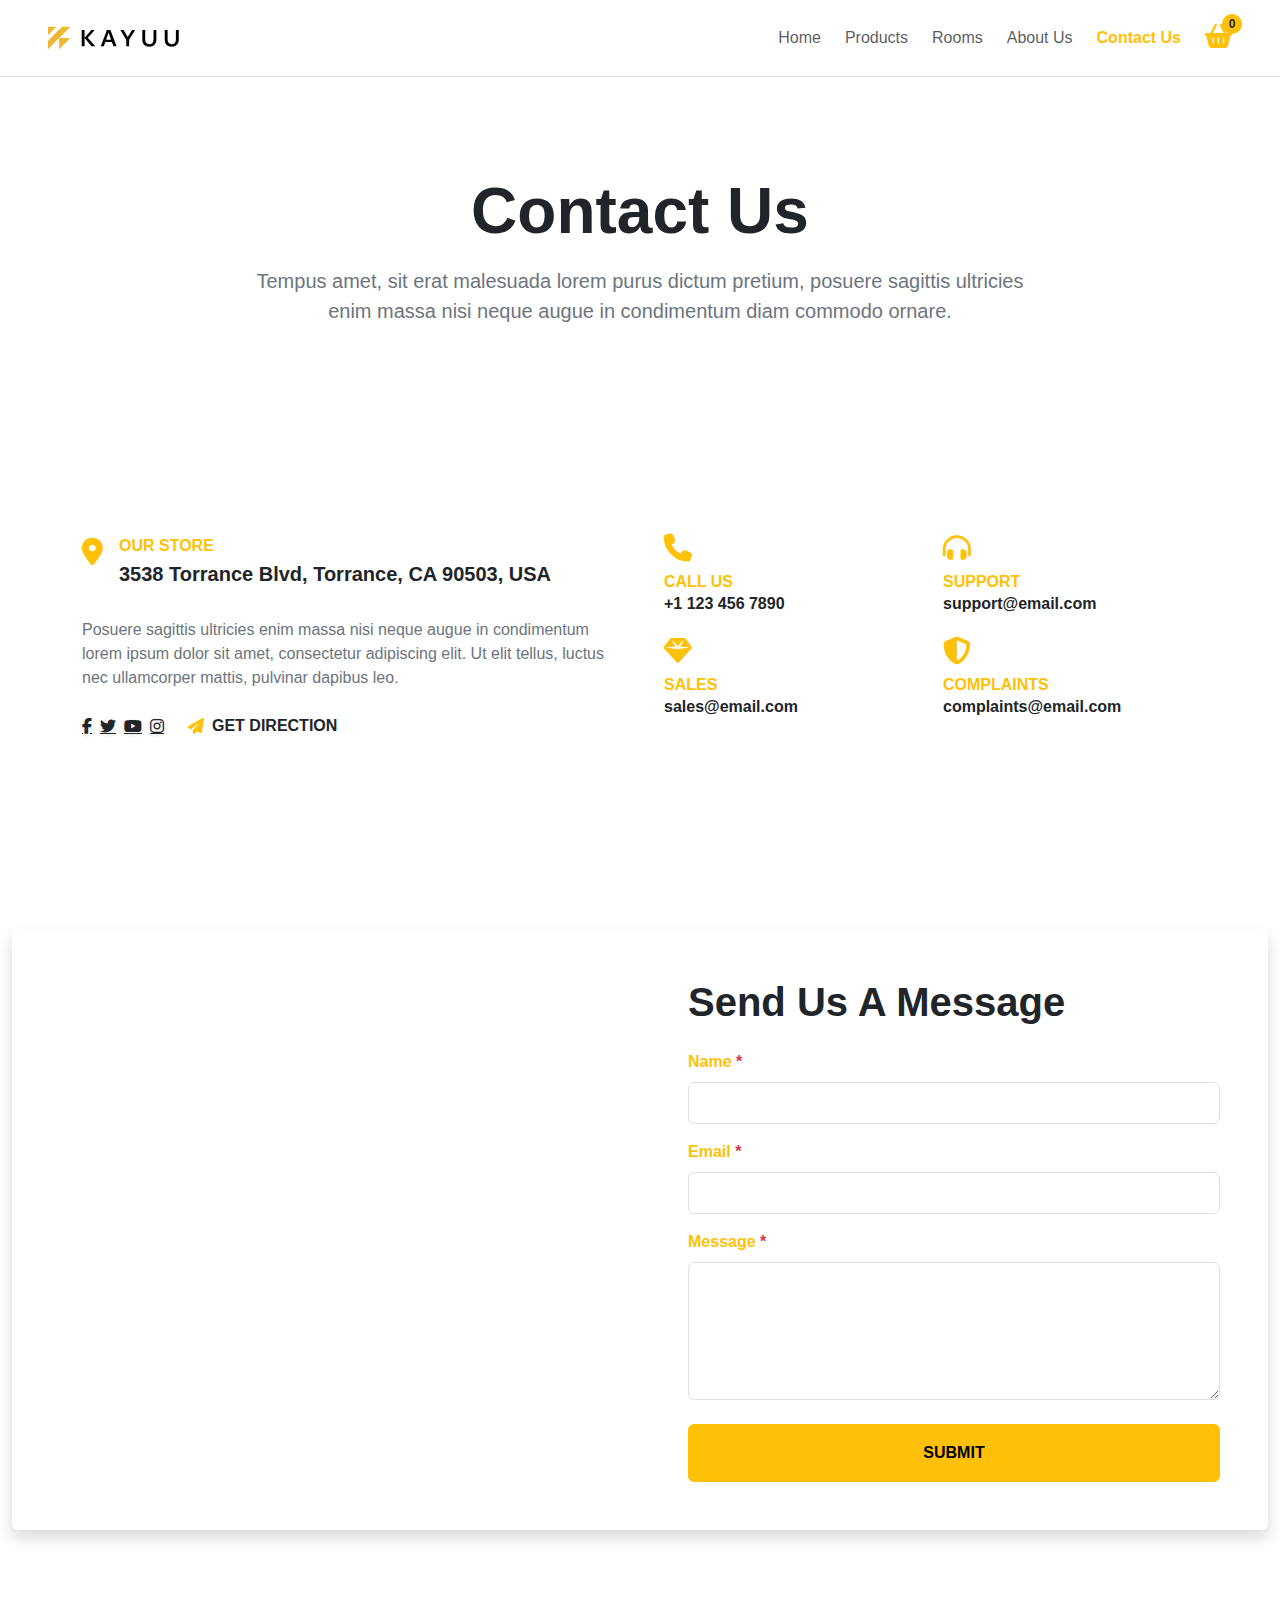
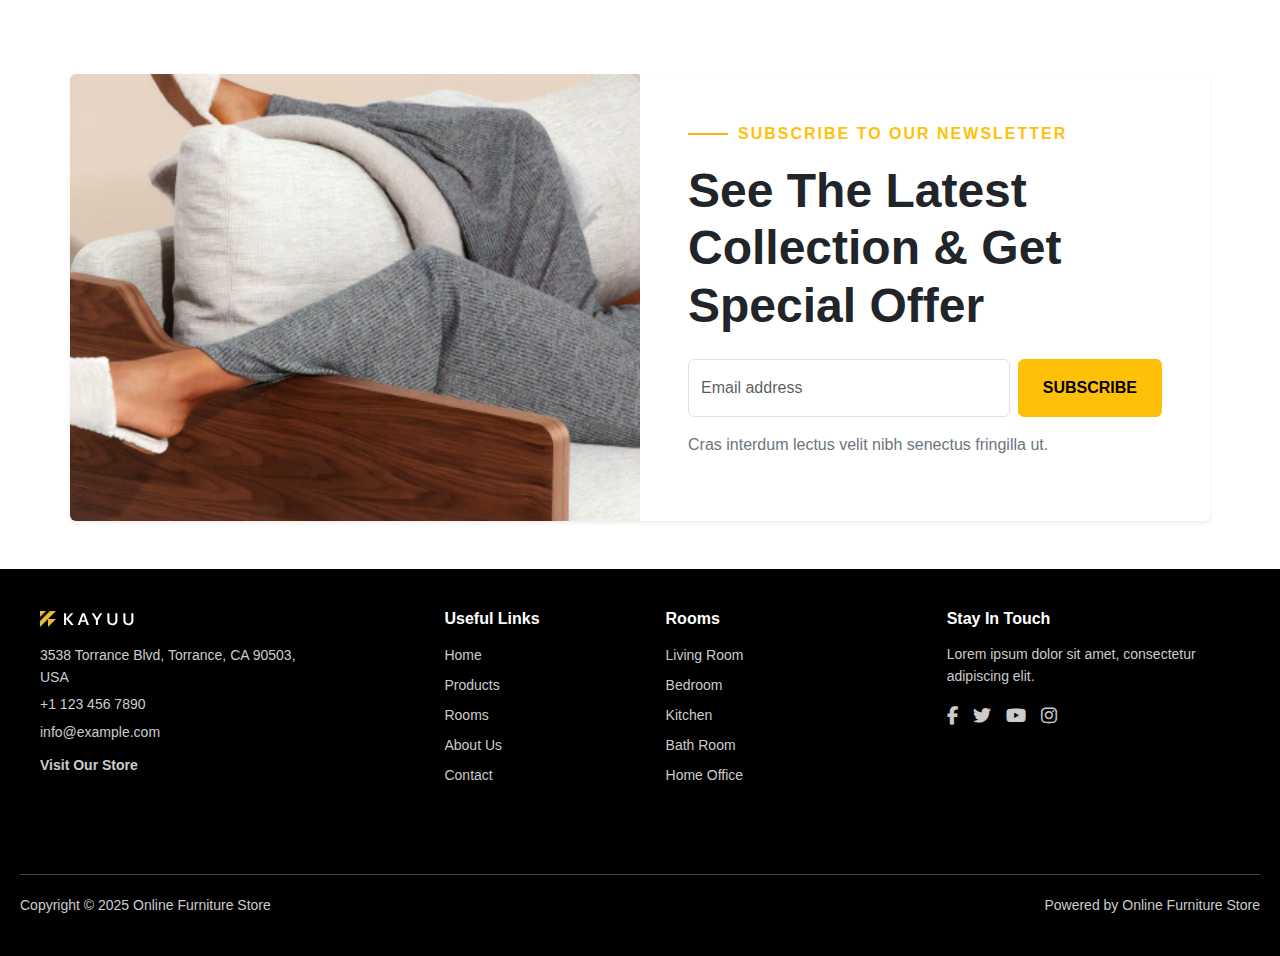
<file: contactus.html>
<!DOCTYPE html>
<html lang="en">

<head>
  <meta charset="UTF-8" />
  <meta name="viewport" content="width=device-width, initial-scale=1.0" />
  <title>Contact Us - Online Furniture Store</title>
  <link href="https://cdn.jsdelivr.net/npm/bootstrap@5.3.3/dist/css/bootstrap.min.css" rel="stylesheet" />
  <link rel="stylesheet" href="https://cdnjs.cloudflare.com/ajax/libs/font-awesome/6.4.0/css/all.min.css" />
  <link rel="stylesheet" href="style.css" />
</head>

<body id="top">
  <header class="bg-white border-bottom">
    <div class="container-fluid px-5">
      <div class="d-flex align-items-center py-4">
        <a href="index.html">
          <img src="img/kayuu-logo-dark.svg" alt="KAYUU logo" style="width: 140px" />
        </a>

        <nav class="d-none d-lg-block ms-auto">
          <ul class="list-unstyled d-flex gap-4 m-0">
            <li>
              <a href="index.html" class="text-muted text-decoration-none">Home</a>
            </li>
            <li>
              <a href="product.html" class="text-muted text-decoration-none">Products</a>
            </li>
            <li>
              <a href="room.html" class="text-muted text-decoration-none">Rooms</a>
            </li>
            <li>
              <a href="aboutus.html" class="text-muted text-decoration-none">About Us</a>
            </li>
            <li>
              <a href="contactus.html" class="text-warning text-decoration-none fw-bold">Contact Us</a>
            </li>
          </ul>
        </nav>

        <div class="cart cart-icon d-none d-lg-block position-relative ms-4">
          <i class="fa-solid fa-basket-shopping text-warning fs-4"></i>
          <span
            class="count cart-count position-absolute top-0 start-100 translate-middle badge rounded-circle bg-warning text-dark">0</span>
        </div>

        <div class="d-lg-none d-flex align-items-center gap-3 ms-auto">
          <div class="cart-icon position-relative">
            <i class="fa-solid fa-basket-shopping text-warning fs-4"></i>
            <span
              class="cart-count position-absolute top-0 start-100 translate-middle badge rounded-circle bg-warning text-dark"
              style="font-size: 0.7rem;">0</span>
          </div>
          <button class="btn btn-light border" type="button" data-bs-toggle="offcanvas" data-bs-target="#offcanvasNavbar"
            aria-controls="offcanvasNavbar">
            <i class="fa-solid fa-bars text-muted fs-4"></i>
          </button>
        </div>
      </div>
    </div>
  </header>

  <div class="offcanvas offcanvas-end bg-white" tabindex="-1" id="offcanvasNavbar"
    aria-labelledby="offcanvasNavbarLabel">
    <div class="offcanvas-header">
      <h5 class="offcanvas-title text-dark" id="offcanvasNavbarLabel">Menu</h5>
      <button type="button" class="btn-close" data-bs-dismiss="offcanvas" aria-label="Close"></button>
    </div>
    <div class="offcanvas-body">
      <ul class="navbar-nav justify-content-end flex-grow-1 pe-3">
        <li class="nav-item">
          <a class="nav-link text-dark" href="index.html">Home</a>
        </li>
        <li class="nav-item">
          <a class="nav-link text-dark" href="#">Products</a>
        </li>
        <li class="nav-item">
          <a class="nav-link text-dark" href="room.html">Rooms</a>
        </li>
        <li class="nav-item">
          <a class="nav-link text-dark" href="aboutus.html">About Us</a>
        </li>
        <li class="nav-item">
          <a class="nav-link active text-warning fw-bold" aria-current="page" href="contactus.html">Contact Us</a>
        </li>
      </ul>
    </div>
  </div>

  <main>
    <section class="bg-white text-center py-5">
      <div class="container py-5">
        <h1 class="display-3 fw-bold mb-3">Contact Us</h1>
        <p class="lead text-secondary mx-auto" style="max-width: 800px">
          Tempus amet, sit erat malesuada lorem purus dictum pretium, posuere
          sagittis ultricies enim massa nisi neque augue in condimentum diam
          commodo ornare.
        </p>
      </div>
    </section>

    <section class="bg-white py-5">
      <div class="container py-5">
        <div class="row g-5 justify-content-center">
          <div class="col-12 col-lg-6 text-center text-lg-start">
            <div class="d-flex align-items-start gap-3">
              <i class="fa-solid fa-location-dot text-warning fs-3 mt-1"></i>
              <div>
                <span class="text-warning text-uppercase fw-bold d-block mb-1">Our Store</span>
                <h3 class="fs-5 fw-bold text-dark">
                  3538 Torrance Blvd, Torrance, CA 90503, USA
                </h3>
              </div>
            </div>
            <p class="text-secondary my-4 mx-auto mx-lg-0" style="max-width: 600px">
              Posuere sagittis ultricies enim massa nisi neque augue in
              condimentum lorem ipsum dolor sit amet, consectetur adipiscing
              elit. Ut elit tellus, luctus nec ullamcorper mattis, pulvinar
              dapibus leo.
            </p>
            <div class="d-flex align-items-center justify-content-center justify-content-lg-start gap-4">
              <div class="d-flex gap-2">
                <a href="#"
                  class="d-flex align-items-center justify-content-center rounded-circle bg-light text-dark shadow-sm social-icon-link"><i
                    class="fab fa-facebook-f"></i></a>
                <a href="#"
                  class="d-flex align-items-center justify-content-center rounded-circle bg-light text-dark shadow-sm social-icon-link"><i
                    class="fab fa-twitter"></i></a>
                <a href="#"
                  class="d-flex align-items-center justify-content-center rounded-circle bg-light text-dark shadow-sm social-icon-link"><i
                    class="fab fa-youtube"></i></a>
                <a href="#"
                  class="d-flex align-items-center justify-content-center rounded-circle bg-light text-dark shadow-sm social-icon-link"><i
                    class="fab fa-instagram"></i></a>
              </div>
              <a href="#" class="d-flex align-items-center gap-2 text-decoration-none fw-bold text-dark get-direction">
                <i class="fa-solid fa-paper-plane text-warning"></i>
                GET DIRECTION
              </a>
            </div>
          </div>

          <div class="col-12 col-lg-6">
            <div class="row g-4">
              <div class="col-12 col-md-6 text-center text-md-start">
                <div class="d-flex flex-column align-items-center align-items-md-start">
                  <i class="fa-solid fa-phone text-warning fs-3 mb-2"></i>
                  <span class="text-warning text-uppercase fw-bold d-block">Call Us</span>
                  <h3 class="fs-6 fw-bold text-dark mb-0">+1 123 456 7890</h3>
                </div>
              </div>
              <div class="col-12 col-md-6 text-center text-md-start">
                <div class="d-flex flex-column align-items-center align-items-md-start">
                  <i class="fa-solid fa-headphones-simple text-warning fs-3 mb-2"></i>
                  <span class="text-warning text-uppercase fw-bold d-block">Support</span>
                  <h3 class="fs-6 fw-bold text-dark mb-0">
                    support@email.com
                  </h3>
                </div>
              </div>
              <div class="col-12 col-md-6 text-center text-md-start">
                <div class="d-flex flex-column align-items-center align-items-md-start">
                  <i class="fa-solid fa-gem text-warning fs-3 mb-2"></i>
                  <span class="text-warning text-uppercase fw-bold d-block">Sales</span>
                  <h3 class="fs-6 fw-bold text-dark mb-0">sales@email.com</h3>
                </div>
              </div>
              <div class="col-12 col-md-6 text-center text-md-start">
                <div class="d-flex flex-column align-items-center align-items-md-start">
                  <i class="fa-solid fa-shield-alt text-warning fs-3 mb-2"></i>
                  <span class="text-warning text-uppercase fw-bold d-block">Complaints</span>
                  <h3 class="fs-6 fw-bold text-dark mb-0">
                    complaints@email.com
                  </h3>
                </div>
              </div>
            </div>
          </div>
        </div>
      </div>
    </section>

    <section class="contact-form py-5 bg-white">
      <div class="container-fluid py-5">
        <div class="row g-0 rounded shadow overflow-hidden">
          <div class="col-12 col-lg-6 map-container">
            <iframe
              src="https://www.google.com/maps/embed?pb=!1m18!1m12!1m3!1d3308.2036034151736!2d-118.33400762410714!3d33.98701987317789!2m3!1f0!2f0!3f0!3m2!1i1024!2i768!4f13.1!3m3!1m2!1s0x80c2b53589b3524b%3A0x8e87d00f808779c!2s3538%20Torrance%20Blvd%2C%20Torrance%2C%20CA%2090503%2C%20USA!5e0!3m2!1sen!2sin!4v1660144558509!5m2!1sen!2sin"
              width="100%" height="100%" style="border:0;" allowfullscreen="" loading="lazy"
              referrerpolicy="no-referrer-when-downgrade"
              title="Location of KAYUU Furniture Store on Google Maps"></iframe>
          </div>
          <div class="col-12 col-lg-6 p-4 p-md-5 d-flex align-items-center">
            <div class="form-wrapper w-100">
              <h2 class="display-6 fw-bold mb-4">Send Us A Message</h2>
              <form action="#" method="post">
                <div class="mb-3">
                  <label for="name" class="form-label text-warning fw-bold d-block">Name <span
                      class="text-danger">*</span></label>
                  <input type="text" class="form-control rounded-2 py-2" id="name" name="name" required />
                </div>
                <div class="mb-3">
                  <label for="email" class="form-label text-warning fw-bold d-block">Email <span
                      class="text-danger">*</span></label>
                  <input type="email" class="form-control rounded-2 py-2" id="email" name="email" required />
                </div>
                <div class="mb-4">
                  <label for="message" class="form-label text-warning fw-bold d-block">Message <span
                      class="text-danger">*</span></label>
                  <textarea class="form-control rounded-2 py-2" id="message" name="message" rows="5"
                    required></textarea>
                </div>
                <button type="submit" class="btn btn-warning py-3 px-5 fw-bold w-100">
                  SUBMIT
                </button>
              </form>
            </div>
          </div>
        </div>
      </div>
    </section>

    <section class="newsletter-promo py-5 bg-white">
      <div class="container rounded shadow-sm bg-white overflow-hidden p-0">
        <div class="row g-0">
          <div class="col-12 col-lg-6">
            <div class="promo-image h-100">
              <img src="img/newsletter-banner-img.jpg" class="img-fluid w-100 h-100 object-fit-cover"
                alt="Person relaxing on a couch" />
            </div>
          </div>
          <div class="col-12 col-lg-6 d-flex flex-column justify-content-center p-5 text-center text-lg-start">
            <span class="tag text-uppercase text-warning fw-bold d-block mb-3">
              SUBSCRIBE TO OUR NEWSLETTER
            </span>
            <h2 class="display-5 fw-bold mb-4">
              See The Latest Collection & Get Special Offer
            </h2>
            <form action="#" method="post" class="newsletter-form d-flex flex-column flex-sm-row">
              <div class="flex-grow-1 mb-3 mb-sm-0 me-sm-2">
                <input type="email" name="email" class="form-control rounded-2 py-3" placeholder="Email address"
                  required />
              </div>
              <button type="submit" class="btn btn-warning py-3 px-4 fw-bold">
                SUBSCRIBE
              </button>
            </form>
            <p class="mt-3 text-secondary">
              Cras interdum lectus velit nibh senectus fringilla ut.
            </p>
          </div>
        </div>
      </div>
    </section>
  </main>

  <div id="shopping-cart-popup" class="shopping-cart-popup">
    <div class="cart-header">
      <h4>Shopping Cart</h4>
      <button id="close-cart-btn" class="btn-close" aria-label="Close"></button>
    </div>
    <div class="cart-items-container" id="popup-cart-items">
      <div class="empty-cart text-center py-4">
        <i class="fas fa-shopping-cart text-muted mb-3" style="font-size: 3rem;"></i>
        <p class="text-muted">Your cart is empty</p>
      </div>
    </div>
    <div class="cart-footer">
      <div class="d-flex justify-content-between align-items-center mb-3">
        <h5 class="fw-semibold">Subtotal:</h5>
        <h5 id="cart-subtotal" class="fw-bold">$0.00</h5>
      </div>
      <a href="cart.html" class="btn btn-warning w-100 mb-2 fw-bold">VIEW CART</a>
      <a href="checkout.html" class="btn btn-dark w-100 fw-bold">CHECKOUT</a>
    </div>
  </div>

  <div id="add-to-cart-notification" class="add-to-cart-notification"></div>

  <footer style="background-color: #000000; color: #ffffff; padding: 40px 20px;">
    <div class="container-fluid">
      <div class="row justify-content-between" style="padding-bottom: 25px; margin-bottom: 20px;">
        <div class="col-lg-3 col-md-6 mb-3" style="padding-left: 20px; padding-right: 20px;"> <img
            src="img/kayuu-logo-white.svg" alt="KAYUU" style="width: 100px; margin-bottom: 15px;" />
          <p style="color: #cccccc; font-size: 14px; line-height: 1.6; margin-bottom: 5px;">3538 Torrance Blvd,
            Torrance, CA 90503, USA</p>
          <p style="color: #cccccc; font-size: 14px; line-height: 1.6; margin-bottom: 5px;">+1 123 456 7890</p>
          <p style="color: #cccccc; font-size: 14px; line-height: 1.6; margin-bottom: 10px;">info@example.com</p> <a
            href="#" style="color: #cccccc; font-size: 14px; font-weight: 600; text-decoration: none;">Visit Our
            Store</a>
        </div>
        <div class="col-lg-2 col-md-3 col-6 mb-3" style="padding-left: 80px; padding-right: 20px;">
          <h5 style="color: #ffffff; font-size: 16px; font-weight: 600; margin-bottom: 15px;">Useful Links</h5>
          <ul style="list-style: none; padding: 0; margin: 0;">
            <li style="margin-bottom: 6px;"><a href="index.html"
                style="color: #cccccc; font-size: 14px; text-decoration: none;">Home</a></li>
            <li style="margin-bottom: 6px;"><a href="product.html"
                style="color: #cccccc; font-size: 14px; text-decoration: none;">Products</a></li>
            <li style="margin-bottom: 6px;"><a href="room.html"
                style="color: #cccccc; font-size: 14px; text-decoration: none;">Rooms</a></li>
            <li style="margin-bottom: 6px;"><a href="aboutus.html"
                style="color: #cccccc; font-size: 14px; text-decoration: none;">About Us</a></li>
            <li style="margin-bottom: 6px;"><a href="contactus.html"
                style="color: #cccccc; font-size: 14px; text-decoration: none;">Contact</a></li>
          </ul>
        </div>
        <div class="col-lg-2 col-md-3 col-6 mb-3" style="padding-left: 60px; padding-right: 20px;">
          <h5 style="color: #ffffff; font-size: 16px; font-weight: 600; margin-bottom: 15px;">Rooms</h5>
          <ul style="list-style: none; padding: 0; margin: 0;">
            <li style="margin-bottom: 6px;"><a href="#"
                style="color: #cccccc; font-size: 14px; text-decoration: none;">Living Room</a></li>
            <li style="margin-bottom: 6px;"><a href="#"
                style="color: #cccccc; font-size: 14px; text-decoration: none;">Bedroom</a></li>
            <li style="margin-bottom: 6px;"><a href="#"
                style="color: #cccccc; font-size: 14px; text-decoration: none;">Kitchen</a></li>
            <li style="margin-bottom: 6px;"><a href="#"
                style="color: #cccccc; font-size: 14px; text-decoration: none;">Bath Room</a></li>
            <li style="margin-bottom: 6px;"><a href="#"
                style="color: #cccccc; font-size: 14px; text-decoration: none;">Home Office</a></li>
          </ul>
        </div>
        <div class="col-lg-4 col-md-12 mb-3" style="padding-left: 100px; padding-right: 20px;">
          <h5 style="color: #ffffff; font-size: 16px; font-weight: 600; margin-bottom: 15px;">Stay In Touch</h5>
          <p style="color: #cccccc; font-size: 14px; line-height: 1.6; margin-bottom: 15px; max-width: 300px;">Lorem
            ipsum dolor sit amet, consectetur adipiscing elit.</p>
          <div style="display: flex; gap: 15px;"> <a href="#" style="color: #cccccc; font-size: 18px;"><i
                class="fa-brands fa-facebook-f"></i></a> <a href="#" style="color: #cccccc; font-size: 18px;"><i
                class="fa-brands fa-twitter"></i></a> <a href="#" style="color: #cccccc; font-size: 18px;"><i
                class="fa-brands fa-youtube"></i></a> <a href="#" style="color: #cccccc; font-size: 18px;"><i
                class="fa-brands fa-instagram"></i></a> </div>
        </div>
      </div>
    </div>
    <div
      style="border-top: 1px solid #444; margin: 20px 0 0 0; padding-top: 20px; display: flex; justify-content: space-between; align-items: center; flex-wrap: wrap; text-align: center;">
      <p style="color: #cccccc; font-size: 14px; margin: 0;">Copyright © 2025 Online Furniture Store</p>
      <p style="color: #cccccc; font-size: 14px; margin: 0;">Powered by Online Furniture Store</p>
    </div>
  </footer>

  <script src="https://cdn.jsdelivr.net/npm/bootstrap@5.3.3/dist/js/bootstrap.bundle.min.js"></script>
  <script src="cart-common.js"></script>
  <script src="cart.js"></script>
</body>

</html>
</file>
<file: style.css>
/* General Reset and Variables */
* {
  margin: 0;
  padding: 0;
  box-sizing: border-box;
  font-family: "Poppins", Arial, sans-serif;
}

/* Prevent horizontal overflow */
html, body {
  overflow-x: hidden;
  width: 100%;
}

.container-fluid {
  max-width: 100%;
  overflow-x: hidden;
}

:root {
  --primary-color: #f4b41a;
  --secondary-color: #f6b80b;
  --dark-color: #2c3e50;
  --light-color: #f8f9fa;
  --text-color: #6c757d;
  --heading-color: #343a40;
  --footer-bg: #1c2833;
}

html {
  scroll-behavior: smooth;
}

/* --- Header & Navbar Styles --- */
.hero {
  min-height: 100vh;
  background-image: url("img/ChatGPT\ Image\ Sep\ 16\,\ 2025\,\ 12_33_04\ PM.png");
  background-size: cover;
  background-position: center;
  background-repeat: no-repeat;
  position: relative;
}

.custom-navbar {
  background: rgba(81, 81, 81, 0.5);
  backdrop-filter: blur(5px);
  -webkit-backdrop-filter: blur(5px);
  border-bottom: 2px solid rgba(255, 255, 255, 0.2);
  width: 100%;
  top: 0;
  left: 0;
  z-index: 1030;
}

.kayuu-logo {
  width: 100px;
}

.nav-links li a {
  transition: color 0.3s;
  color: #fff;
  font-weight: 500;
  margin-right: 15px;
}

.nav-links li:last-child a {
  margin-right: 0;
}

.nav-links li a:hover {
  color: var(--secondary-color);
}

.nav-link.active {
  color: var(--secondary-color) !important;
}

/* Custom Hamburger Icon */
.navbar-toggler {
  border: none;
  font-size: 1.5rem;
  color: #fff;
}

.navbar-toggler:focus {
  box-shadow: none;
}

.navbar-toggler i {
  color: var(--primary-color);
}

/* Cart Icon & Badge */
.cart-icon {
  cursor: pointer;
}

.cart .count {
  background: var(--dark-color);
  color: var(--primary-color);
  font-size: 12px;
  font-weight: bold;
  top: -5px;
  right: -5px;
  transform: none;
  width: 20px;
  height: 20px;
  display: flex;
  align-items: center;
  justify-content: center;
}

/* Hero Content Specific Styling */
.hero-content-wrapper {
  padding-left: 5rem;
  margin-top: 100px;
}

.hero-text {
  max-width: 550px;
  text-align: left;
  left: 10%;
  bottom: 15%;
  position: absolute;
}

.kayuu-furniture-store {
  font-size: 1rem;
  letter-spacing: 2px;
  position: relative;
  display: inline-block;
  color: var(--dark-color);
}



.make-yourself-at-home {
  font-size: 3.5rem;
  line-height: 1.2;
}

.hero-description {
  color: rgba(255, 255, 255, 0.8);
  font-size: 1.1rem;
}

/* --- General Content Styling --- */
.collection .tag,
.testimonials .tag,
.newsletter-promo .tag {
  color: var(--primary-color);
  letter-spacing: 2px;
}

.testimonials .tag,
.newsletter-promo .tag {
  position: relative;
  padding-left: 50px;
}

.testimonials .tag::before,
.newsletter-promo .tag::before {
  content: "";
  position: absolute;
  left: 0;
  top: 50%;
  transform: translateY(-50%);
  width: 40px;
  height: 2px;
  background: var(--primary-color);
}

.products-section .subtitle {
  border-top: 2px solid #ddd;
  padding-top: 5px;
}

/* Product Card Styles */
.product-item .card {
  transition: transform 0.3s ease;
  padding-bottom: 20px;
  border-radius: 0 !important;
  background-color: transparent !important;
  border: none !important;
  box-shadow: none !important;
}

.product-item .card .product-image {
  background-color: transparent !important;
}

.product-item:hover .card {
  transform: translateY(-5px);
}

.product-grid {
  gap: 0 !important;
  margin: 0 !important;
  row-gap: 0 !important;
  column-gap: 0 !important;
}

.product-grid .col {
  padding: 0 !important;
  margin: 0 !important;
}

.product-item {
  margin: 0 !important;
  margin-bottom: 0 !important;
  padding: 0 !important;
}

.product-item .card {
  margin: 0 !important;
  margin-bottom: 0 !important;
}

.product-name {
  font-size: 1.1rem;
  font-weight: 600;
  color: var(--primary-color) !important;
}

.card-body h5 {
  margin-bottom: 1rem;
}

.card-body .btn-warning {
  width: 100%;
  margin-top: 0;
  padding: 10px;
  font-size: 1rem;
}

/* New: Responsive Product Card Image */
.product-image img {
  width: 230px;
  height: 252px;
  object-fit: cover;
  margin: 0 auto;
  display: block;
}

/* --- Additional Button Styling --- */
.btn-outline-dark {
  color: var(--dark-color);
  border-color: var(--dark-color);
  background-color: transparent;
  transition: all 0.3s ease;
}

.btn-outline-dark:hover {
  color: var(--light-color);
  background-color: var(--dark-color);
  border-color: var(--dark-color);
}

/* --- Testimonial Section --- */
.testimonial-avatar {
  width: 120px;
  height: 120px;
  object-fit: cover;
}

.testimonial-content .quote .fa-quote-left {
  font-size: 36px;
  position: static;
  display: inline-block;
  margin-right: 1rem;
}

/* --- Sales Section --- */
@media (min-width: 992px) {
  .sales-text-box {
    position: absolute;
    left: 10% !important;
    right: auto;
    top: 50%;
    transform: translateY(-50%);
    width: 40%;
    padding: 3rem;
    z-index: 10;
  }
}

/* --- Why Choose Us Section --- */
.why-choose-us {
  background-color: var(--light-color);
}

.feature-card img.feature-icon {
  height: 48px;
}

/* --- Footer Styling --- */
footer {
  background-color: var(--footer-bg);
}

footer .logo {
  display: block;
  margin-bottom: 1rem;
}

footer .list-unstyled li a {
  color: var(--text-color);
  transition: color 0.3s;
}

footer .list-unstyled li a:hover {
  color: var(--primary-color);
}

.social-icons .social-icon-link {
  display: flex;
  align-items: center;
  justify-content: center;
  width: 40px;
  height: 40px;
  background-color: rgba(255, 255, 255, 0.1);
  color: var(--light-color);
  border-radius: 50%;
  transition: background-color 0.3s, color 0.3s;
}

.social-icons .social-icon-link:hover {
  background-color: var(--primary-color) !important;
  color: var(--dark-color) !important;
}

/* --- Shopping Cart Popup Styling --- */
.shopping-cart-popup {
  position: fixed;
  top: 0;
  right: -400px; /* Initially hidden */
  width: 350px;
  height: 100%;
  background-color: #fff;
  box-shadow: -5px 0 15px rgba(0, 0, 0, 0.1);
  z-index: 1040;
  transition: right 0.3s ease-in-out;
  padding: 20px;
  display: flex;
  flex-direction: column;
}

.shopping-cart-popup.visible {
  right: 0;
}

.cart-header {
  display: flex;
  justify-content: space-between;
  align-items: center;
  border-bottom: 2px solid #eee;
  padding-bottom: 15px;
  margin-bottom: 20px;
}

.cart-header h4 {
  margin: 0;
  font-weight: 600;
}

/* New: Make product info in cart smaller */
.cart-items-container .fw-semibold {
  font-size: 0.9rem; /* Smaller font for name */
  line-height: 1.2;
}

.cart-items-container .fw-bold {
  font-size: 1rem; /* Smaller font for price */
}

.cart-items-container {
  flex: 1;
  overflow-y: auto;
  max-height: calc(100vh - 200px);
  padding-right: 5px;
}

.cart-items-container::-webkit-scrollbar {
  width: 6px;
}

.cart-items-container::-webkit-scrollbar-track {
  background: #f1f1f1;
  border-radius: 3px;
}

.cart-items-container::-webkit-scrollbar-thumb {
  background: var(--primary-color);
  border-radius: 3px;
}

.cart-items-container::-webkit-scrollbar-thumb:hover {
  background: var(--secondary-color);
}

.cart-footer {
  padding-top: 20px;
  border-top: 2px solid #eee;
  margin-top: auto;
  flex-shrink: 0;
}

/* --- Add-to-cart Notification Styling --- */
.add-to-cart-notification {
  position: fixed;
  bottom: 20px;
  left: 50%;
  transform: translateX(-50%);
  background-color: var(--primary-color);
  color: var(--dark-color);
  padding: 12px 24px;
  border-radius: 8px;
  box-shadow: 0 4px 12px rgba(0, 0, 0, 0.15);
  z-index: 1050;
  opacity: 0;
  visibility: hidden;
  transition: opacity 0.3s ease, visibility 0.3s ease;
  font-weight: 500;
}

.add-to-cart-notification.show {
  opacity: 1;
  visibility: visible;
}

/* --- Responsive Adjustments --- */
@media (max-width: 991.98px) {
  .navbar-collapse {
    background-color: rgba(0, 0, 0, 0.9);
    padding: 1rem;
    border-radius: 0.5rem;
    margin-top: 1rem;
  }

  .hero-content-wrapper {
    padding-left: 1rem;
    padding-right: 1rem;
    margin-top: 0;
    align-items: flex-start;
    width: 100%;
    max-width: 100%;
  }

  .hero-text {
    position: static;
    text-align: center;
    padding-top: 5rem !important;
    padding-bottom: 5rem !important;
    left: auto !important;
    bottom: auto !important;
    transform: none !important;
    margin: 0 !important;
    max-width: 100%;
    width: 100%;
  }

  .kayuu-logo {
    width: 100px;
  }

  .mobile-nav-icons {
    order: 3;
  }

  .navbar-toggler {
    order: 2;
  }

  .navbar-brand {
    order: 1;
  }

  .testimonials .profile-img {
    margin-right: 0 !important;
  }

  .testimonial-content {
    text-align: center;
  }

  .testimonial-content .quote {
    padding-left: 0 !important;
  }

  .testimonial-content .quote .fa-quote-left {
    display: inline;
    position: static;
  }
}

@media (max-width: 767.98px) {
  .navbar-brand {
    padding-left: 0 !important;
    margin-right: auto !important;
  }
  .mobile-nav-icons .cart {
    margin-right: 1rem !important;
  }
}

/* New: Make cart popup responsive on smaller screens */
@media (max-width: 400px) {
  .shopping-cart-popup {
    width: 100%;
    right: -100%;
  }
  .shopping-cart-popup.visible {
    right: 0;
  }
}

/* Cart Item Layout Improvements */
.cart-items-container .d-flex {
  align-items: flex-start !important;
}

.cart-items-container .min-w-0 {
  min-width: 0;
  overflow: hidden;
}

.cart-items-container .text-truncate {
  white-space: nowrap;
  overflow: hidden;
  text-overflow: ellipsis;
}

.cart-items-container .btn {
  display: flex;
  align-items: center;
  justify-content: center;
  border-radius: 4px;
}

/* Product Detail Page Responsive Styles */
@media (max-width: 767.98px) {
  .container-fluid {
    padding-left: 1rem !important;
    padding-right: 1rem !important;
  }
  
  .breadcrumb {
    font-size: 0.9rem;
  }
  
  .display-6 {
    font-size: 1.8rem !important;
  }
  
  .btn-lg {
    padding: 0.75rem 2rem;
    font-size: 1rem;
  }
  
  .nav-tabs .nav-link {
    padding: 0.5rem 0.75rem;
    font-size: 0.9rem;
  }
  
  .tab-content .p-4 {
    padding: 1.5rem !important;
  }
  
  .cart-items-container .d-flex {
    gap: 0.5rem !important;
  }
}

@media (max-width: 575.98px) {
  .shopping-cart-popup {
    width: 100%;
    right: -100%;
    padding: 15px;
  }
  
  .cart-items-container {
    max-height: calc(100vh - 180px);
  }
  
  .cart-header h4 {
    font-size: 1.1rem;
  }
  
  .cart-footer .btn {
    padding: 0.6rem;
    font-size: 0.9rem;
  }
}

/* Add these new rules to your style.css file */

.modal-content {
    border: none;
    border-radius: 1rem;
    padding: 2rem;
}

.modal-header .btn-close {
    font-size: 1.5rem;
    padding: 0;
    margin: 0;
}

.modal-body .display-5 {
    font-size: 2.5rem;
}

.modal-body .quantity-control {
    width: 140px;
}

.modal-body .quantity-control .form-control {
    width: 60px;
    text-align: center;
    font-size: 1rem;
    padding: 0.5rem 0.25rem;
}

.modal-body .quantity-control .btn {
    padding: 0.5rem 0.75rem;
    font-size: 1rem;
    min-width: 40px;
}

.modal-body .btn-warning {
    padding: 0.875rem 2.5rem;
    font-size: 1.2rem;
    font-weight: bold;
    min-height: 50px;
}

/* Floating Action Buttons */
.product-actions {
    position: absolute;
    top: 15px;
    right: 15px;
    display: flex;
    flex-direction: column;
    gap: 10px;
    opacity: 0;
    transform: translateX(10px);
    transition: all 0.3s ease;
}

.product-item:hover .product-actions {
    opacity: 1;
    transform: translateX(0);
}

.action-btn {
    width: 35px;
    height: 35px;
    border-radius: 50%;
    border: none;
    background: white;
    color: #666;
    display: flex;
    align-items: center;
    justify-content: center;
    font-size: 14px;
    cursor: pointer;
    box-shadow: 0 2px 8px rgba(0,0,0,0.15);
    transition: all 0.3s ease;
}

.action-btn i {
    pointer-events: none;
}

/* Mobile Responsive Adjustments */
@media (max-width: 576px) {
    .container-fluid {
        padding-left: 0 !important;
        padding-right: 1rem !important;
        max-width: 100% !important;
        overflow-x: hidden !important;
    }
    
    .hero-text {
        padding: 2rem 0 2rem 1rem !important;
        width: 100% !important;
        max-width: 100% !important;
    }
    
    .make-yourself-at-home {
        font-size: 2.5rem !important;
        word-wrap: break-word;
        hyphens: auto;
    }
    
    .display-3, .display-4, .display-5, .display-6 {
        font-size: 1.6rem !important;
        word-wrap: break-word;
        hyphens: auto;
    }
    
    /* Ensure all sections don't overflow */
    .row {
        margin-left: 0 !important;
        margin-right: 0 !important;
    }
    
    .col, [class*="col-"] {
        padding-left: 0.75rem !important;
        padding-right: 0.75rem !important;
    }
    
    .product-actions {
        top: 10px;
        right: 10px;
        gap: 8px;
    }
    
    .action-btn {
        width: 30px;
        height: 30px;
        font-size: 12px;
    }
    
    .shopping-cart-popup {
        width: 100%;
        right: -100%;
    }
    
    .modal-dialog {
        margin: 0.5rem;
    }
    
    .room-content {
        padding: 2rem 1rem !important;
    }
    
    /* Product Detail Specific */
    .input-group {
        width: 120px !important;
    }
    
    .btn-lg {
        padding: 0.6rem 1.5rem !important;
        font-size: 0.9rem !important;
    }
}

@media (max-width: 768px) {
    .sales-text-box {
        position: static !important;
        transform: none !important;
        margin-top: 2rem;
    }
    
    .newsletter-promo .container {
        margin: 0 1rem;
        padding: 0 !important;
    }
    
    .newsletter-promo .row {
        margin: 0 !important;
    }
    
    .newsletter-promo .col-12 {
        padding: 1rem !important;
    }
    
    .newsletter-form {
        flex-direction: column !important;
    }
    
    .newsletter-form .flex-grow-1 {
        margin-bottom: 1rem !important;
        margin-right: 0 !important;
    }
    
    .btn-lg {
        padding: 0.75rem 1.5rem;
        font-size: 1rem;
    }
}

.action-btn:hover {
    background: var(--primary-color);
    color: white;
    transform: scale(1.1);
    box-shadow: 0 4px 12px rgba(0,0,0,0.2);
}

/* Mobile Header Fix */
@media (max-width: 991px) {
    .d-lg-none .cart-icon {
        position: relative;
    }
    
    .d-lg-none .cart-icon .count {
        position: absolute;
        top: -8px;
        right: -8px;
    }
}

/* Additional Mobile Responsive */
@media (max-width: 576px) {
    .shopping-cart-popup {
        width: 100vw !important;
        right: -100vw !important;
    }
    .shopping-cart-popup.visible {
        right: 0 !important;
    }
    .container-fluid {
        padding-left: 1rem !important;
        padding-right: 1rem !important;
        max-width: 100% !important;
        overflow-x: hidden !important;
    }
    .py-5 {
        padding-top: 2rem !important;
        padding-bottom: 2rem !important;
    }
    .p-4, .p-5 {
        padding: 1rem !important;
    }
    .btn {
        font-size: 0.9rem;
        max-width: 100%;
        word-wrap: break-word;
    }
    .form-control {
        font-size: 0.9rem;
        max-width: 100%;
    }
    .display-3, .display-4, .display-5 {
        font-size: 2rem !important;
        word-wrap: break-word;
        hyphens: auto;
    }
    
    /* Fix any potential overflow issues */
    * {
        max-width: 100% !important;
        box-sizing: border-box !important;
    }
    
    img {
        max-width: 100% !important;
        height: auto !important;
    }
    
    .container, .container-fluid {
        overflow-x: hidden !important;
    }
}

/* Cart Page Specific Responsive Styles */
@media (max-width: 991.98px) {
  .cart-totals {
    margin-top: 2rem;
  }
}

@media (max-width: 767.98px) {
  .table th:nth-child(2),
  .table td:nth-child(2) {
    display: none;
  }
  
  .cart-item .d-flex {
    flex-direction: column;
    align-items: flex-start !important;
  }
  
  .cart-item img {
    width: 60px !important;
    height: 60px !important;
    margin-bottom: 0.5rem;
  }
  
  .cart-item h6 {
    font-size: 0.9rem;
  }
  
  .quantity-controls {
    justify-content: flex-start !important;
  }
  
  .quantity-controls button {
    width: 30px !important;
    height: 30px !important;
  }
}

@media (max-width: 575.98px) {
  .cart-item td {
    padding: 1rem 0.5rem !important;
  }
  
  .table {
    font-size: 0.9rem;
  }
  
  .input-group .form-control {
    margin-bottom: 0.5rem;
  }
}
/* Newsletter full width on all pages mobile */
@media (max-width: 576px) {
    .newsletter-promo {
        margin: 0 !important;
        padding: 0 !important;
    }
    
    .newsletter-promo .container {
        margin: 0 !important;
        padding: 0 !important;
        max-width: 100% !important;
        width: 100% !important;
    }
    
    .newsletter-promo .rounded {
        border-radius: 0 !important;
    }
    
    .newsletter-promo .col-12 {
        padding: 1.5rem 1rem !important;
    }
}

/* Room Categories Styling */
.room-card {
    height: 500px !important;
}

.room-card::before {
    content: '';
    position: absolute;
    top: 0;
    left: 0;
    right: 0;
    bottom: 0;
    background: rgba(0,0,0,0.7);
    z-index: 1;
}

.room-overlay {
    z-index: 2;
}
</file>
